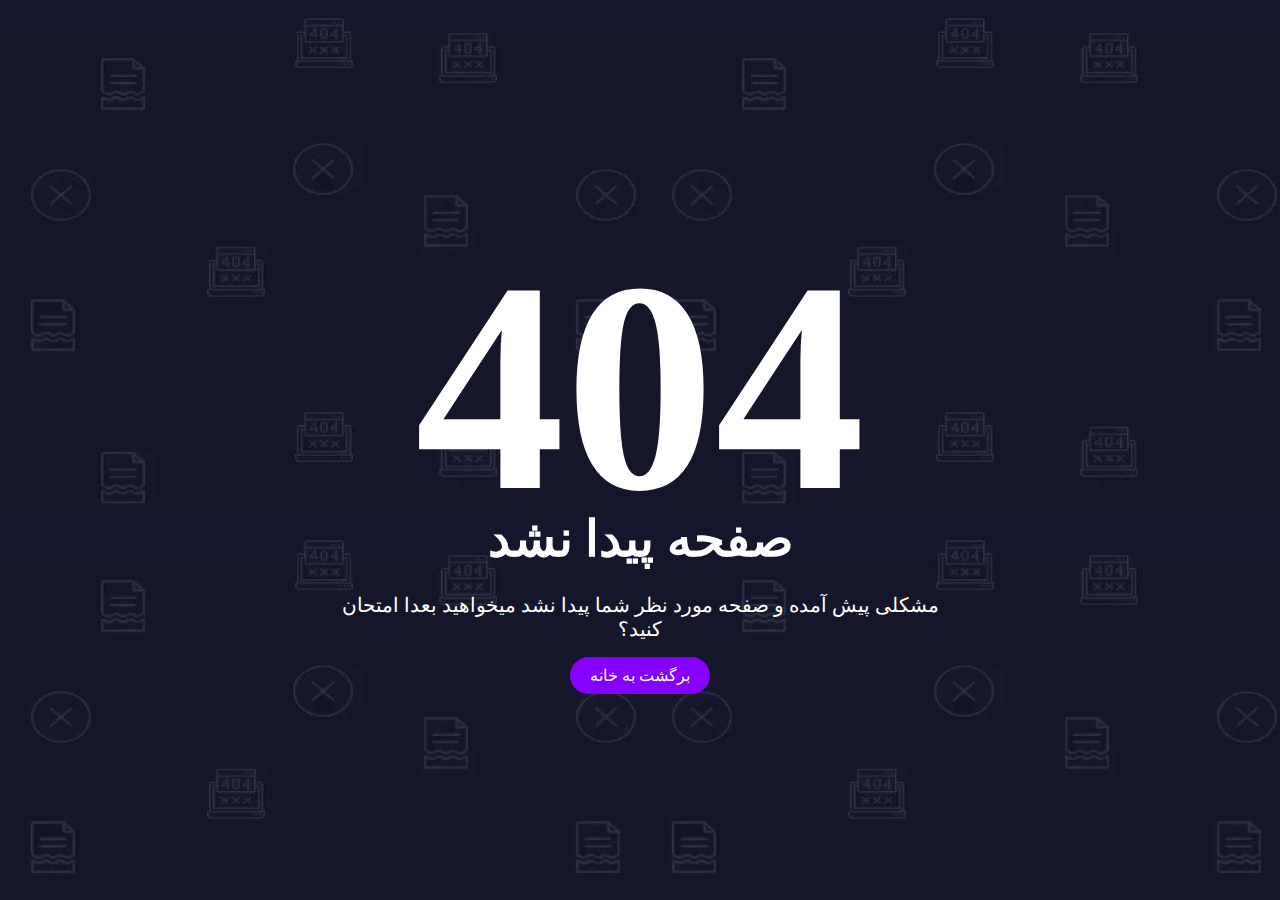
<file: 404 page/index.html>
<!DOCTYPE html>
<html lang="en">
<head>
    <meta charset="UTF-8">
    <meta name="viewport" content="width=device-width, initial-scale=1.0">
    <link rel="stylesheet" href="style.css">
    <title>404</title>
</head>
<body>
    <div id="container">
        <div class="content">
            <h2>404</h2>
            <h4>صفحه پیدا نشد</h4>
            <p>مشکلی پیش آمده و صفحه مورد نظر شما پیدا نشد میخواهید بعدا امتحان کنید؟</p>
            <a href="#">برگشت به خانه</a>
        </div>

    </div>

    <script src="script.js"></script>
</body>
</html>
</file>
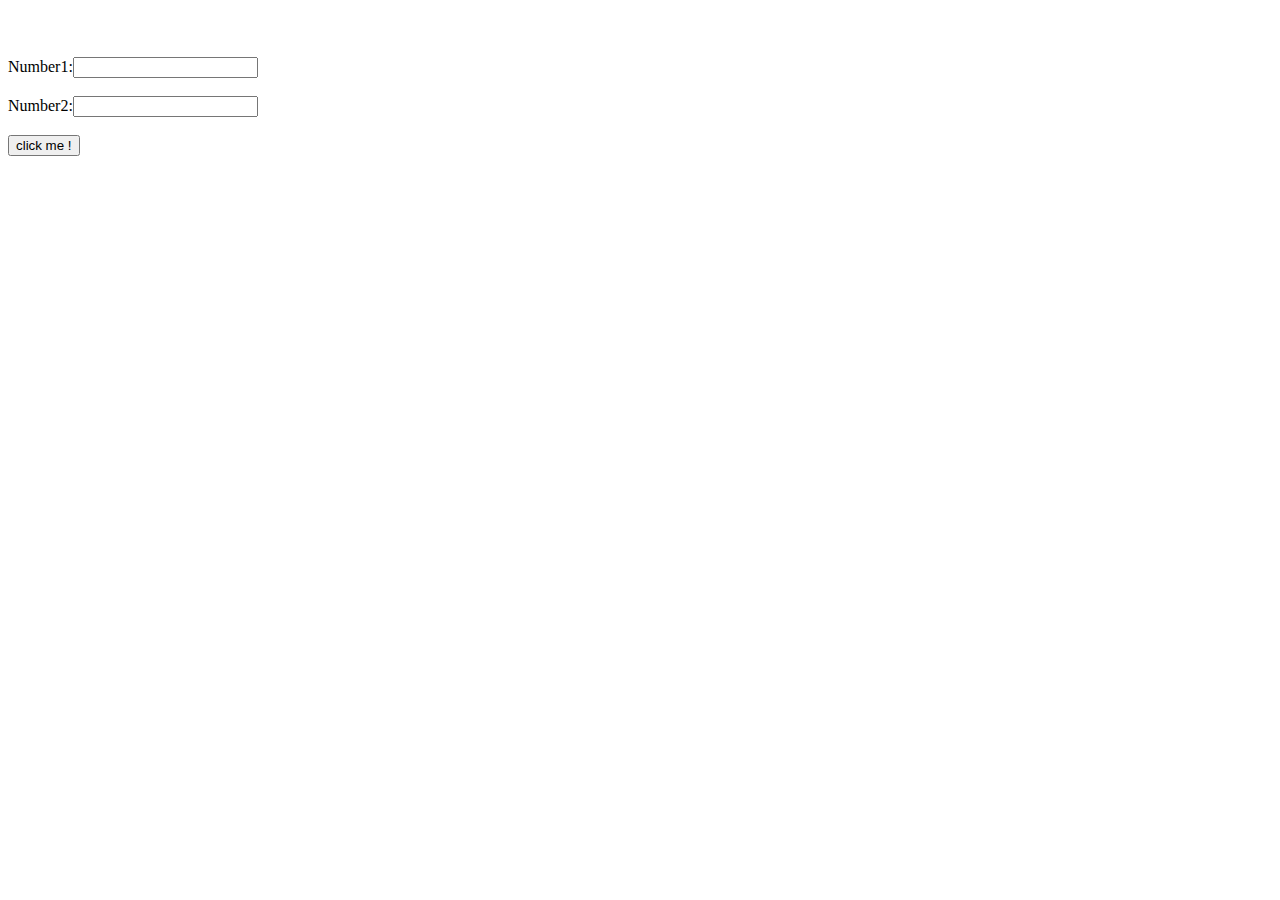
<file: Operators/index.html>
<!DOCTYPE html>
<html lang="en">
<head>
    <meta charset="UTF-8">
    <meta name="viewport" content="width=device-width, initial-scale=1.0">
    <title>Document</title>
</head>
<body>
    <h1 id="lbl"></h1><br><br>
Number1:<input id="num1" type="number"><br><br>
Number2:<input id="num2" type="number"><br><br>
<input type="button" value="click me !" onclick="Sum()">
    <script src="./script.js"></script>
</body>
</html>
</file>
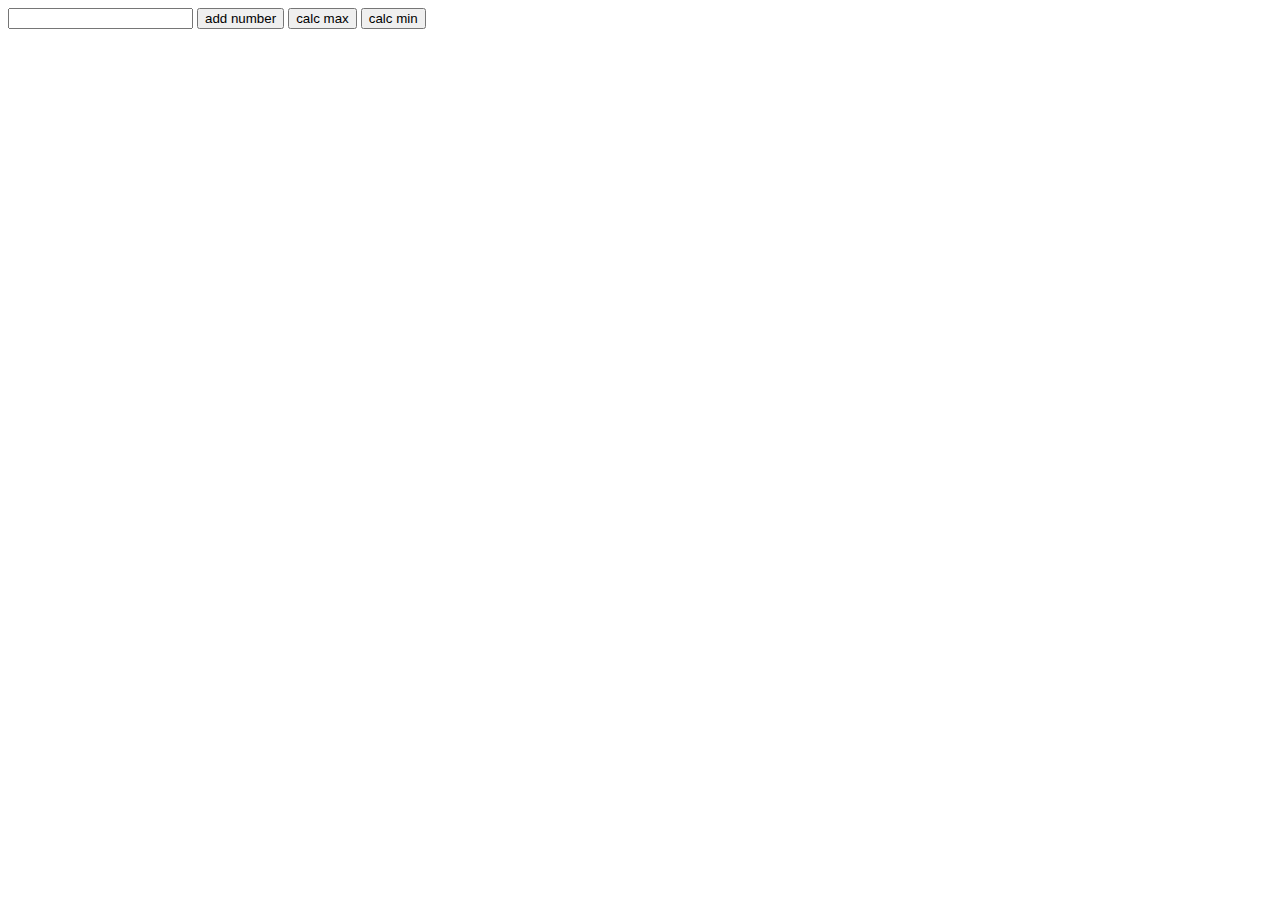
<file: Practice-2/index.html>
<!DOCTYPE html>
<html lang="en">
<head>
    <meta charset="UTF-8">
    <meta name="viewport" content="width=device-width, initial-scale=1.0">
    <title>Document</title>
</head>
<body>
    <input type="number" id="inpEl">
    <button id="add-num">add number</button>
    <button id="max-btn">calc max</button>
    <button id="min-btn">calc min</button>
    <h1 id="num"></h1>
    <script src="./script/java.js"></script>
</body>
</html>
</file>
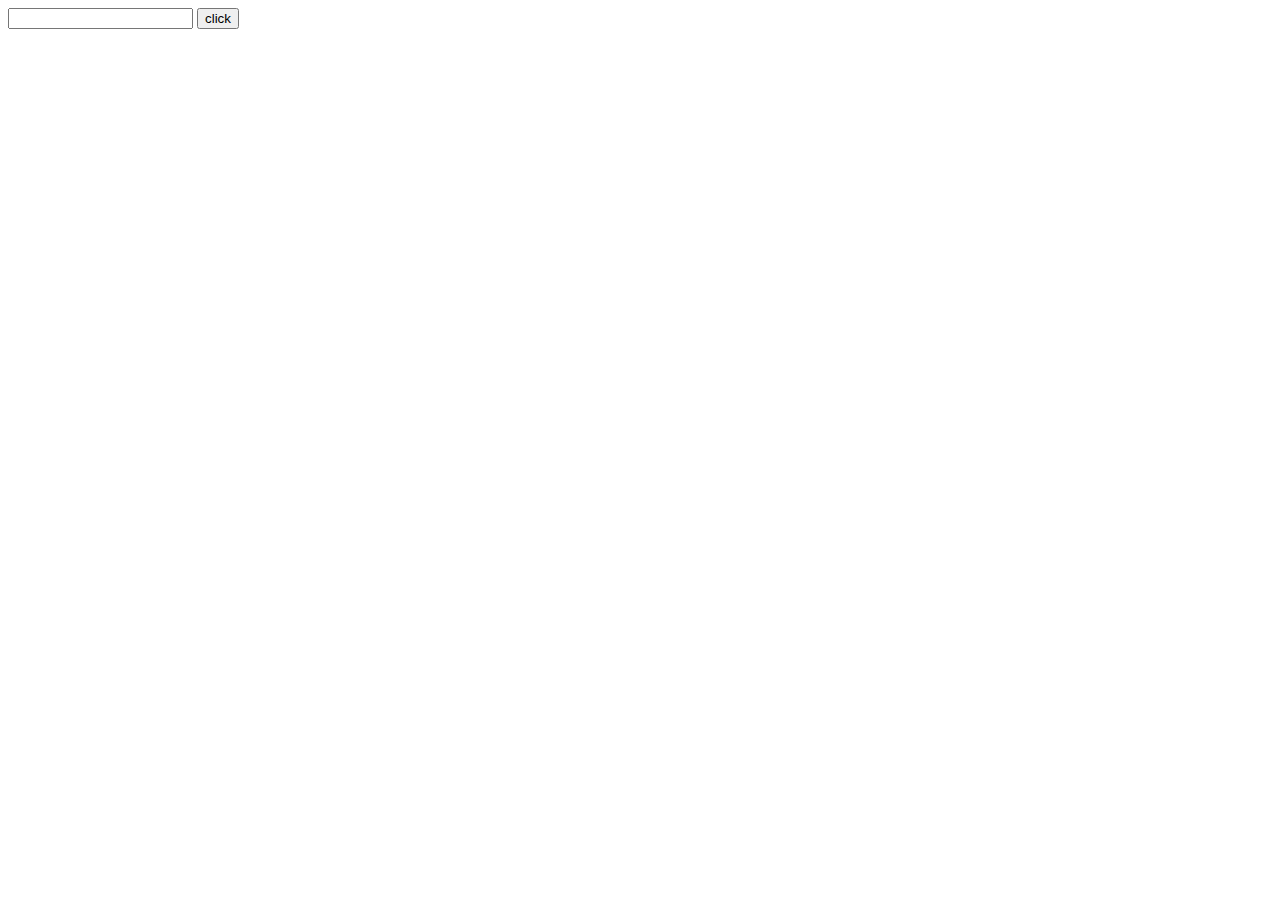
<file: show sum/index.html>
<!DOCTYPE html>
<html lang="en">
<head>
    <meta charset="UTF-8">
    <meta name="viewport" content="width=device-width, initial-scale=1.0">
    <title>Document</title>
</head>
<body>

   <input type="text" id="product">
    <button class="btn">click</button>
<div class="container">

</div>
    <script src="./script.js"></script>
</body>
</html>
</file>
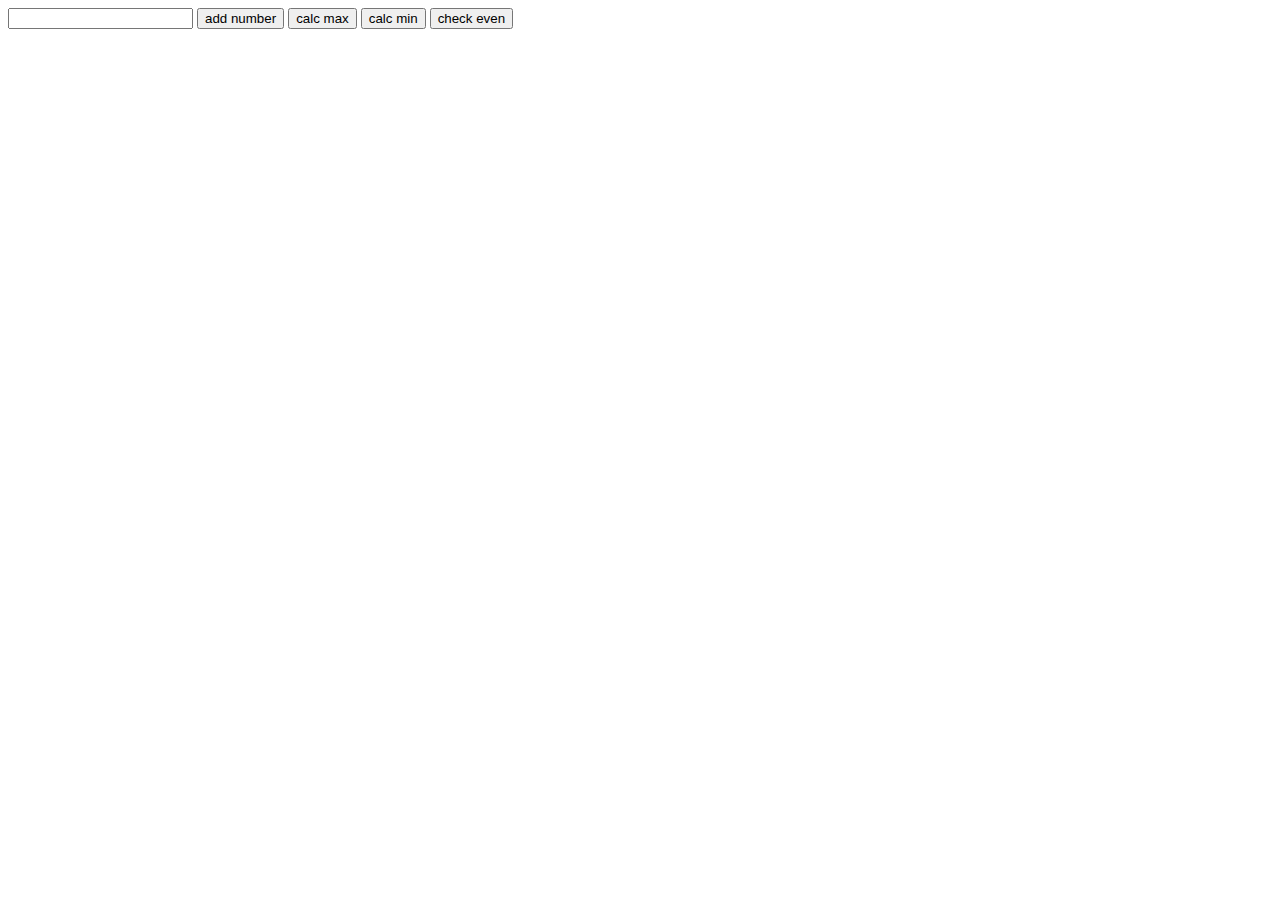
<file: Practice-3/indx.html>
<!DOCTYPE html>
<html lang="en">
<head>
    <meta charset="UTF-8">
    <meta name="viewport" content="width=device-width, initial-scale=1.0">
    <title>Document</title>
</head>
<body>
    <input type="number" id="inpEl">
    <button id="add-num">add number</button>
    <button id="max-btn">calc max</button>
    <button id="min-btn">calc min</button>
    <button id="check-even">check even</button>
    <h1 id="num"></h1>

    <script src="./java.js"></script>
</body>
</html>
</file>
<file: 404 page/style.css>
*{
    padding: 0;
    margin: 0;
}
body{
    direction: rtl;
    display: flex;
    flex-direction: column;
    justify-content: center;
    align-items: center;
    height: 100vh;
}
#container{
    width: 100%;
    height: 100%;
    display: flex;
    align-items: center;
    justify-content: center;
    background: #151729;
    background-image: url(./img-404-.jpg);
   
}
#container .content{
    width: 600px;
    margin: 0 auto;
    text-align: center;
}
#container .content h2{
    font-size: 300px;
    color: #fff;
}
#container .content h4{
font-size: 50px;
color:#fff;
margin-top:-50px;
position: relative;
}
#container .content p{
    font-size: 20px;
    color: #fff;
    margin: 25px 0;

}
#container .content a{
    /* display: inline-block; */
    text-decoration: none;
    background-color: #8500ff;
    color: #fff;
    padding: 10px 20px;
    border-radius: 25px;
    -webkit-border-radius: 25px;
    -moz-border-radius: 25px;
    -ms-border-radius: 25px;
    -o-border-radius: 25px;
}
</file>
